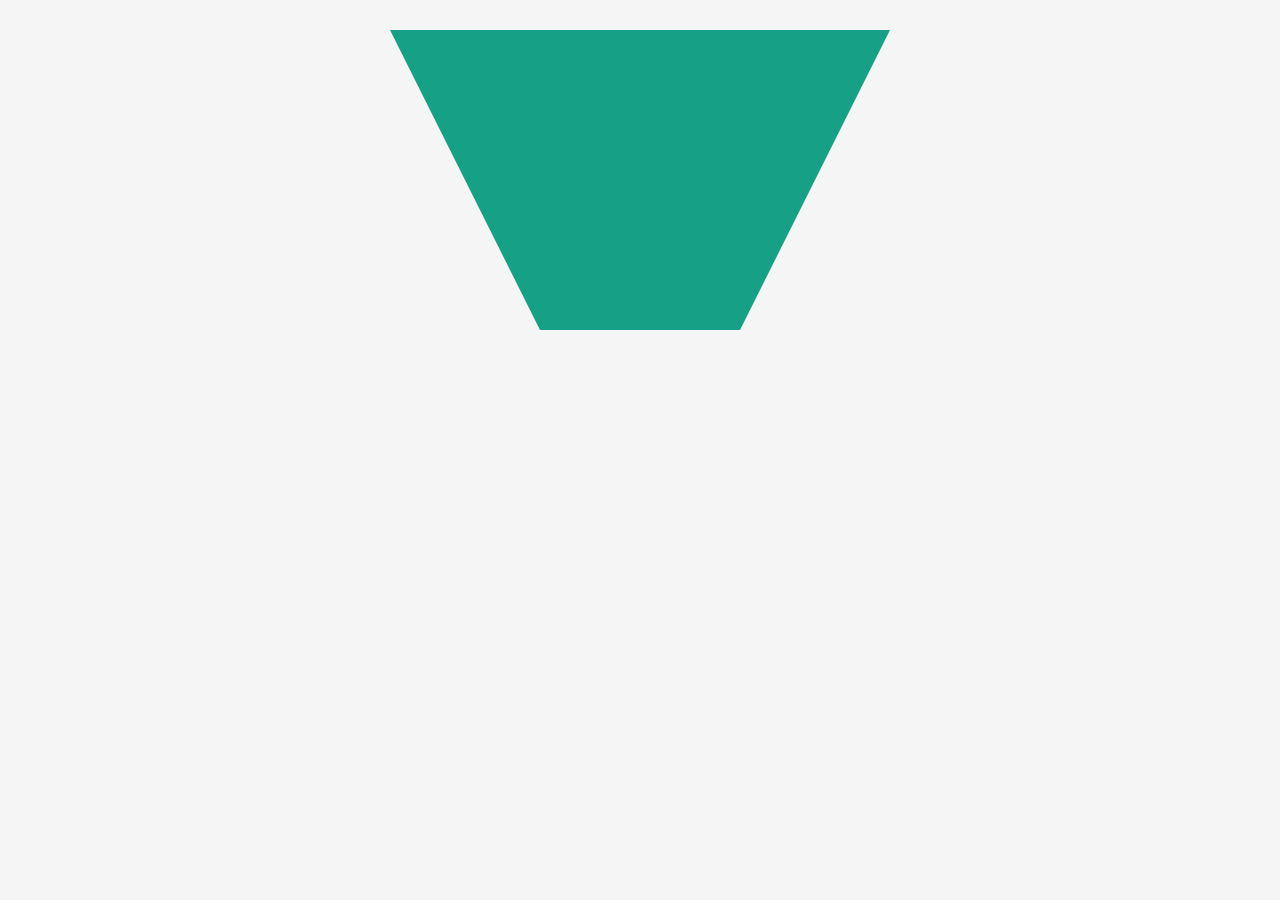
<file: index.html>
<!DOCTYPE html>
<html lang="en">
	<head>
		<meta charset="utf-8">
		<meta name="viewport" content="width=device-width, maximum-scale=1.0, minimum-scale=1.0, initial-scale=1.0">
		<title>polygon</title>
		<link rel="stylesheet" type="text/css" href="style.css">
        </head>
<div class="element">
  
</div>
        </html>
</file>
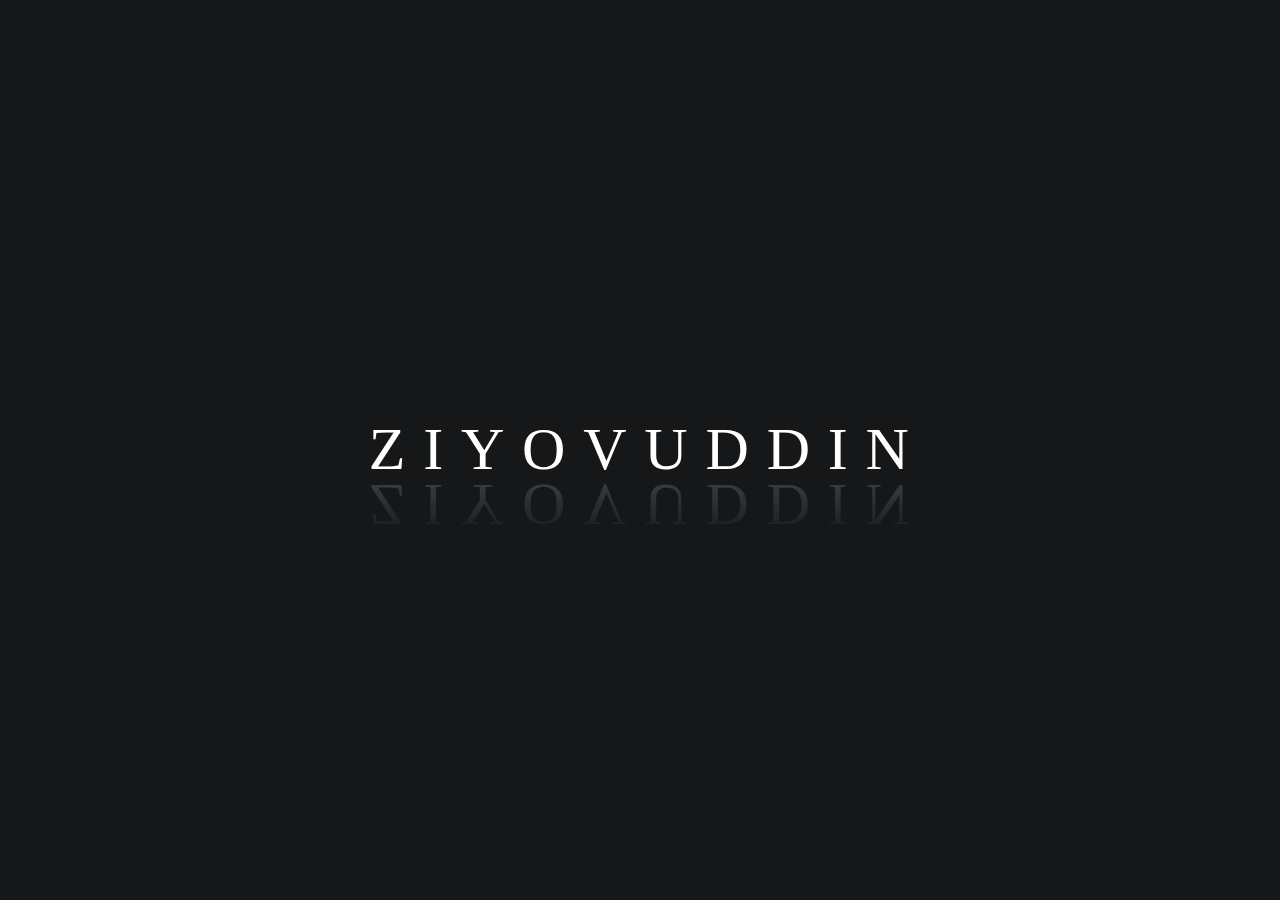
<file: bouncy.html>
<!DOCTYPE html>
<html lang="en">
	<head>
		<meta charset="utf-8">
		<meta name="viewport" content="width=device-width, maximum-scale=1.0, minimum-scale=1.0, initial-scale=1.0">
		<title>bouncy</title>
		<link rel="stylesheet" type="text/css" href="text.css">
        </head>
          <div class="waviy">
            <span style="--i:1">Z</span>
            <span style="--i:2">I</span>
            <span style="--i:3">Y</span>
            <span style="--i:4">O</span>
            <span style="--i:5">V</span>
            <span style="--i:6">U</span>
            <span style="--i:7">D</span>
            <span style="--i:8">D</span>
            <span style="--i:9">I</span>
            <span style="--i:10">N</span>
         
           </div>
        </html>
</file>
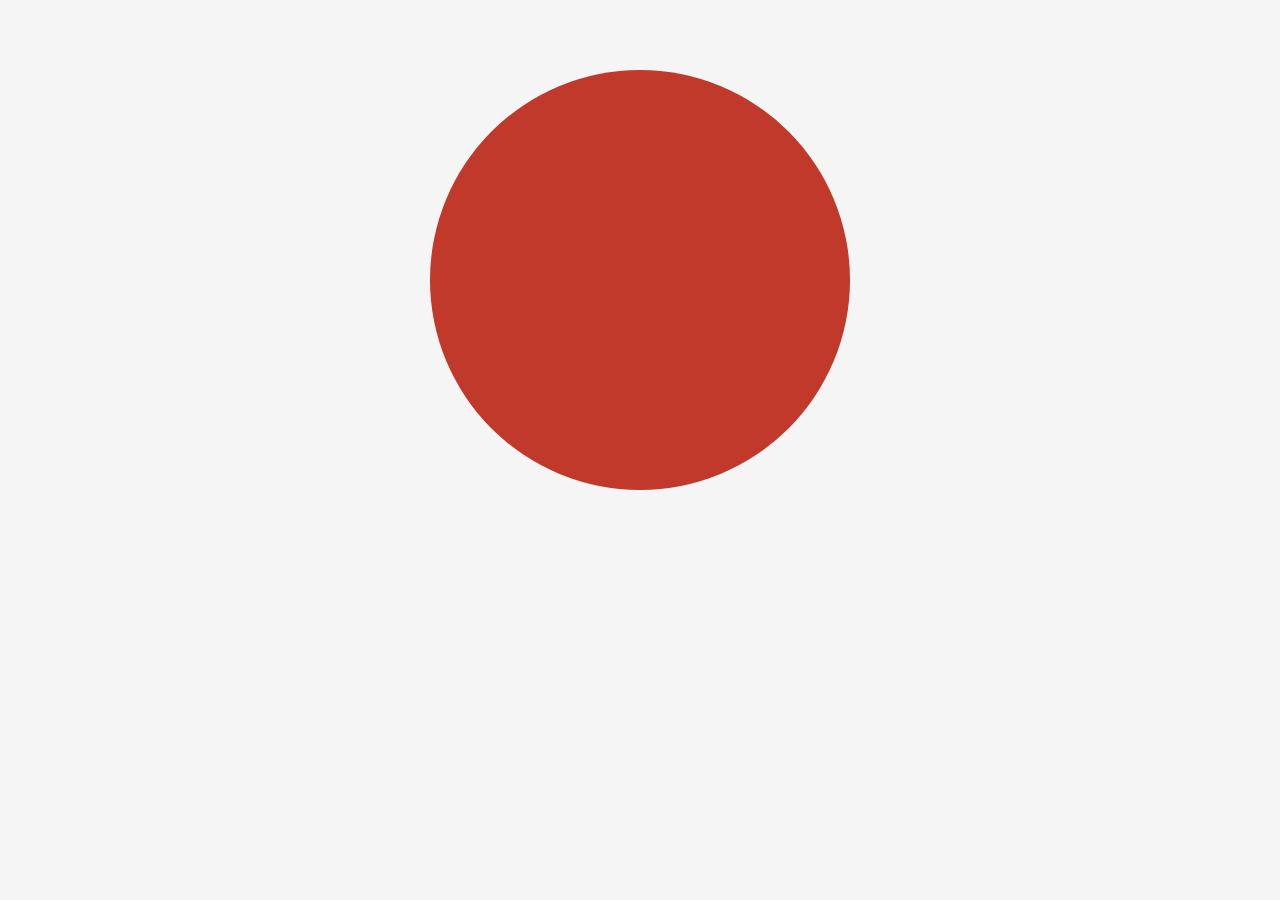
<file: circle.html>
<!DOCTYPE html>
<html lang="en">
	<head>
		<meta charset="utf-8">
		<meta name="viewport" content="width=device-width, maximum-scale=1.0, minimum-scale=1.0, initial-scale=1.0">
		<title>circle</title>
		<link rel="stylesheet" type="text/css" href="style.css">
        </head>
        <div class="cyc">
  </div>
        </html>
</file>
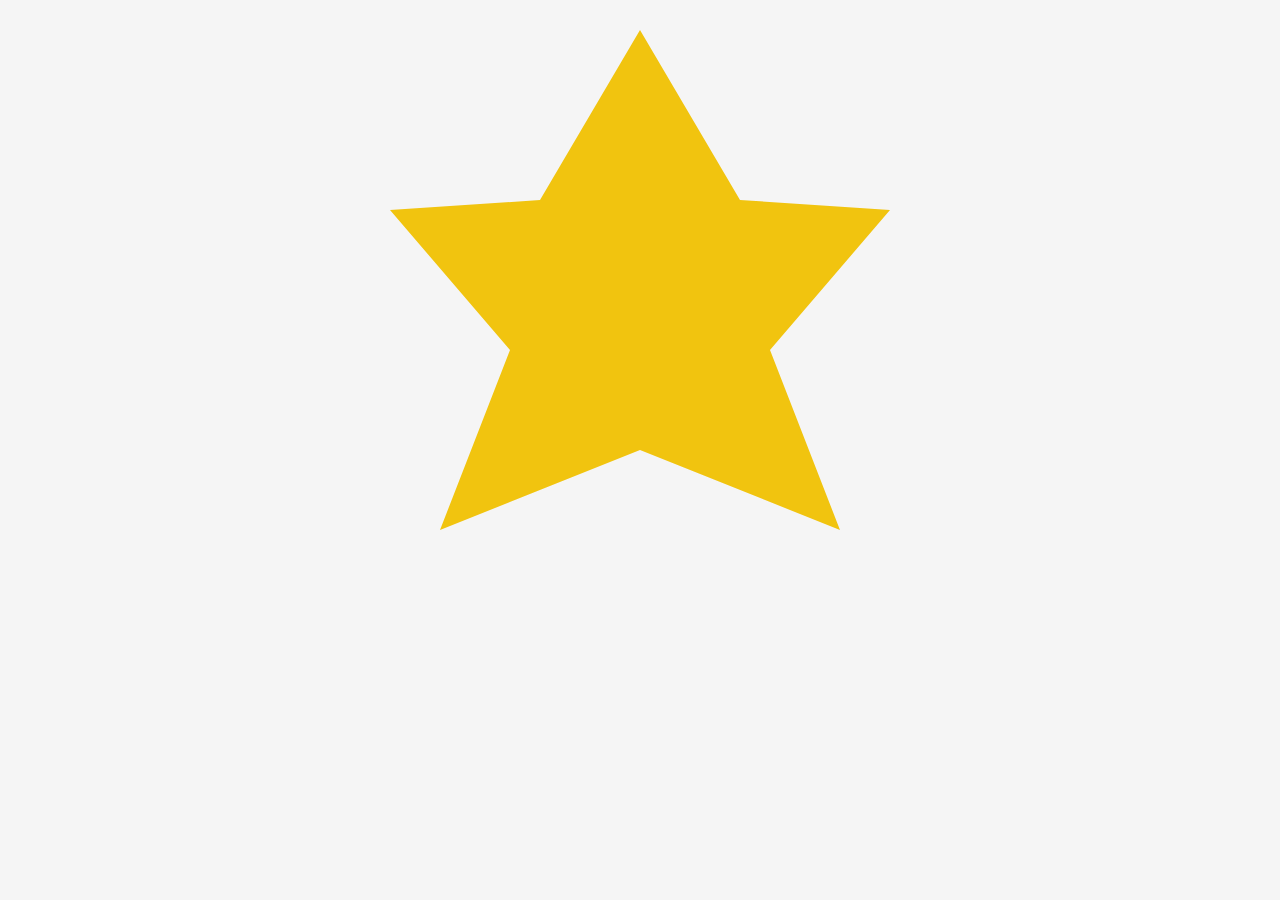
<file: movingstars.html>
<!DOCTYPE html>
<html lang="en">
	<head>
		<meta charset="utf-8">
		<meta name="viewport" content="width=device-width, maximum-scale=1.0, minimum-scale=1.0, initial-scale=1.0">
		<title>moving</title>
		<link rel="stylesheet" type="text/css" href="style.css">
        </head>
        <div class="moving">
  </div>
        </html>
</file>
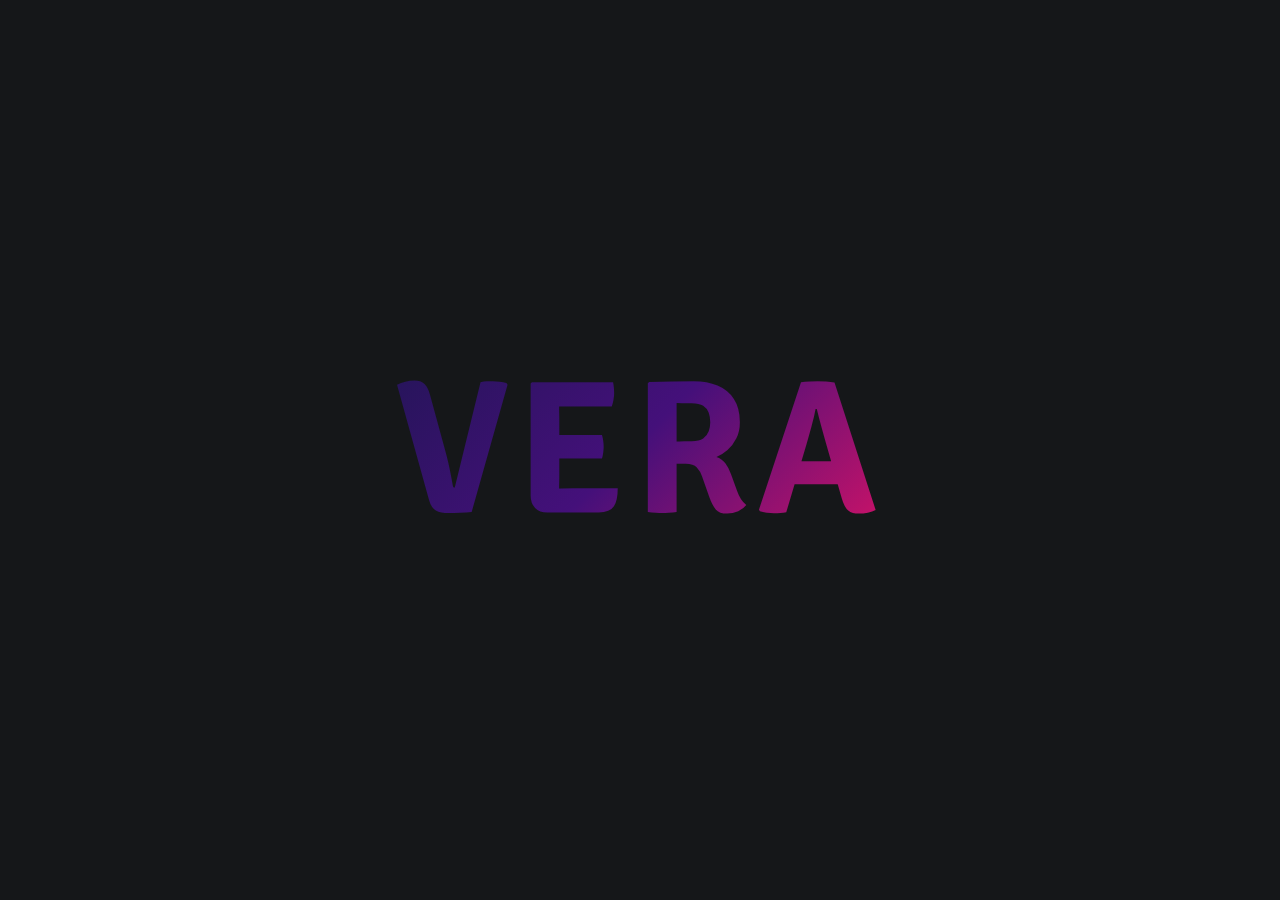
<file: name.html>
<!DOCTYPE html>
<html lang="en">
	<head>
		<meta charset="utf-8">
		<meta name="viewport" content="width=device-width, maximum-scale=1.0, minimum-scale=1.0, initial-scale=1.0">
		<title>name</title>
		<link rel="stylesheet" type="text/css" href="text.css">
        </head>
        <div class="container">
            <div class="row">
              <div class="col-md-12 text-center">
                <h3 class="animate-charcter"> VERA</h3>
              </div>
            </div>
          </div>
        </html>
</file>
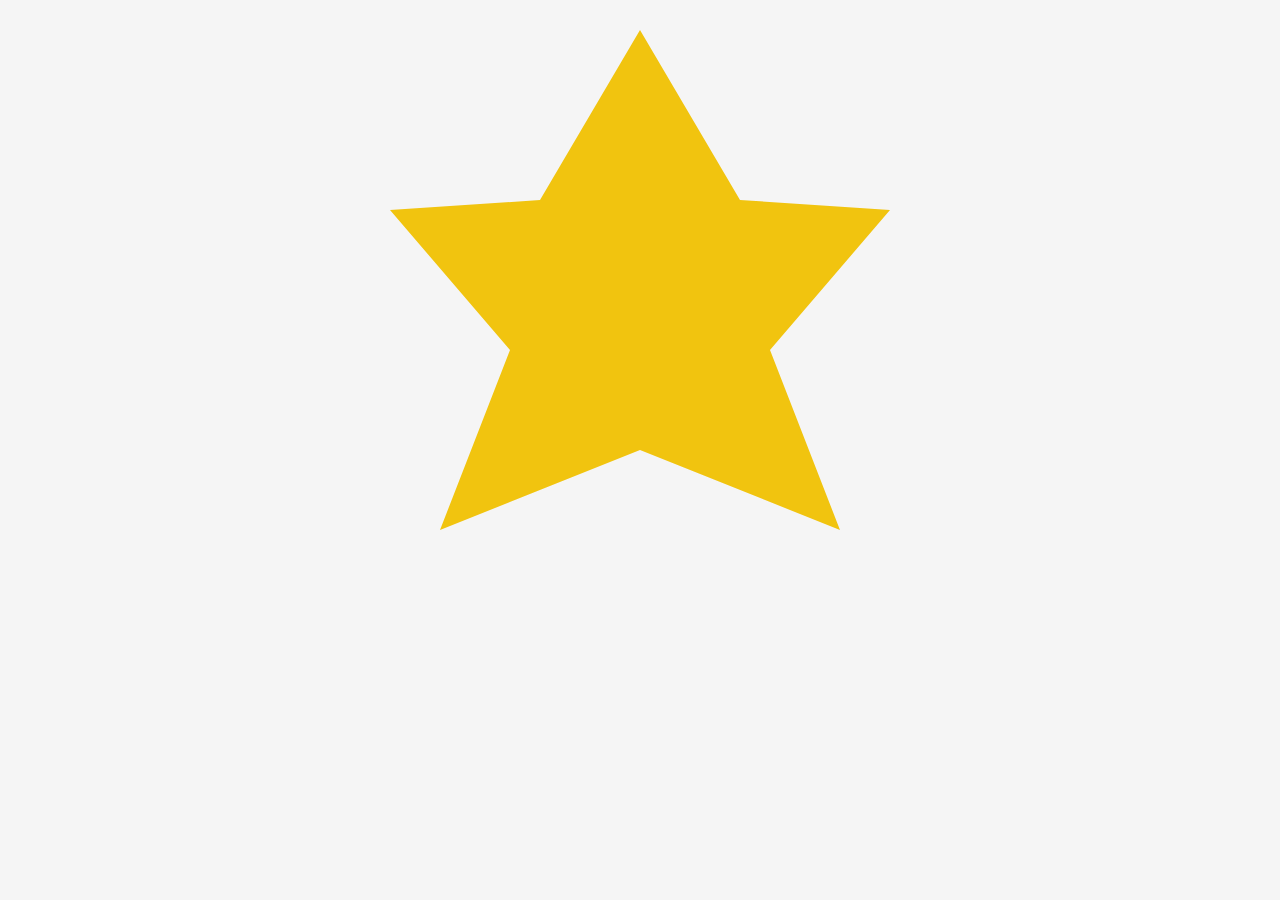
<file: rollingstar.html>
<!DOCTYPE html>
<html lang="en">
	<head>
		<meta charset="utf-8">
		<meta name="viewport" content="width=device-width, maximum-scale=1.0, minimum-scale=1.0, initial-scale=1.0">
		<title>rolling</title>
		<link rel="stylesheet" type="text/css" href="style.css">
        </head>
<div class="rolling">
  
</div>
        </html>
</file>
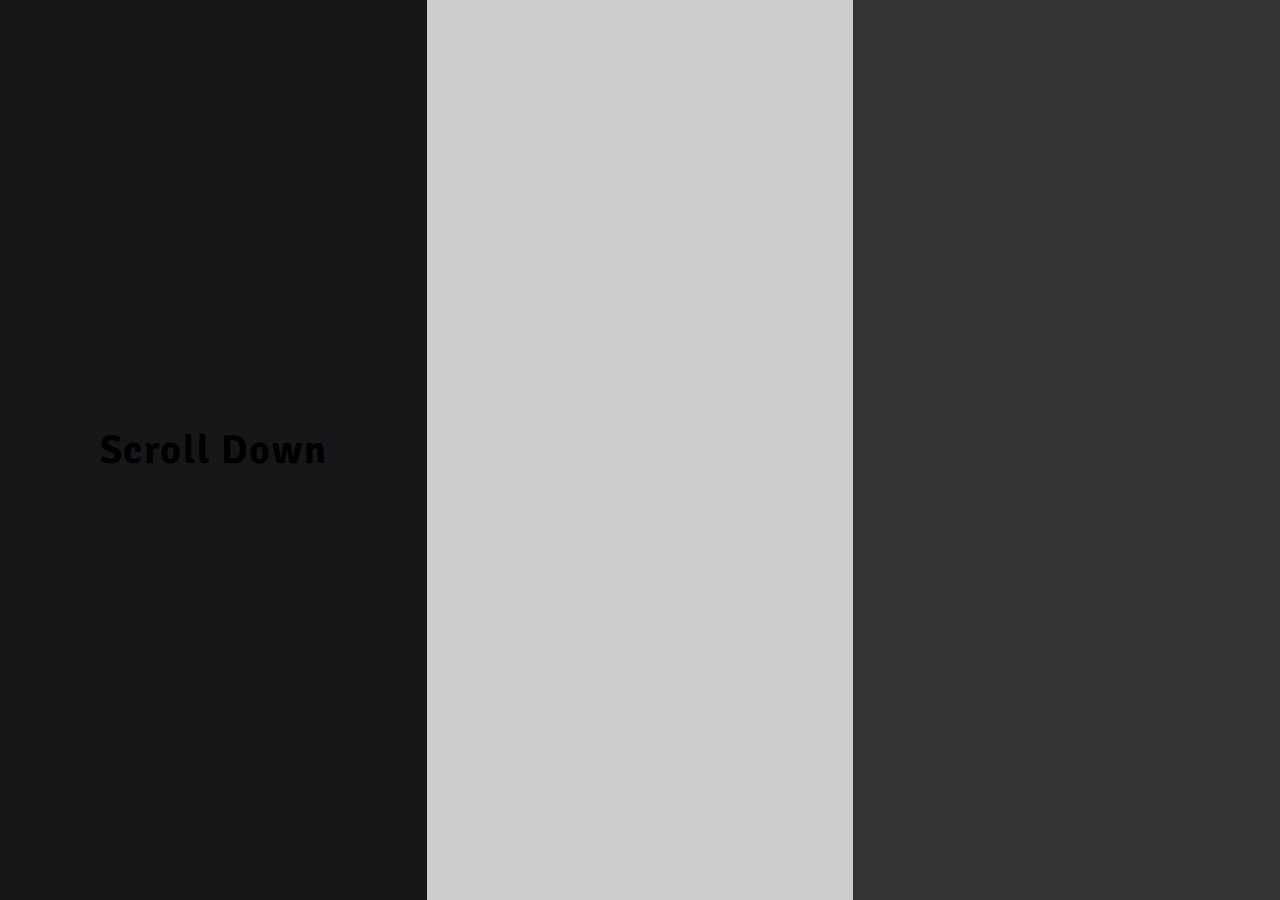
<file: scroll.html>
<!DOCTYPE html>
<html lang="en">
	<head>
		<meta charset="utf-8">
		<meta name="viewport" content="width=device-width, maximum-scale=1.0, minimum-scale=1.0, initial-scale=1.0">
		<title>scroll</title>
		<link rel="stylesheet" type="text/css" href="text.css">
    
        </head>
        <div class="section">
            <h1>Scroll Down</h1>
          </div>
          
          <div class="section bg1">
            <h1 class="revealUp">Animation 1</h1>
          </div>
          
          <div class="section bg2">
            <h1 class="revealUp">Animation 2</h1>
          </div>
          
          <script type="text/javascript" src="text.js"></script>
        </html>
</file>
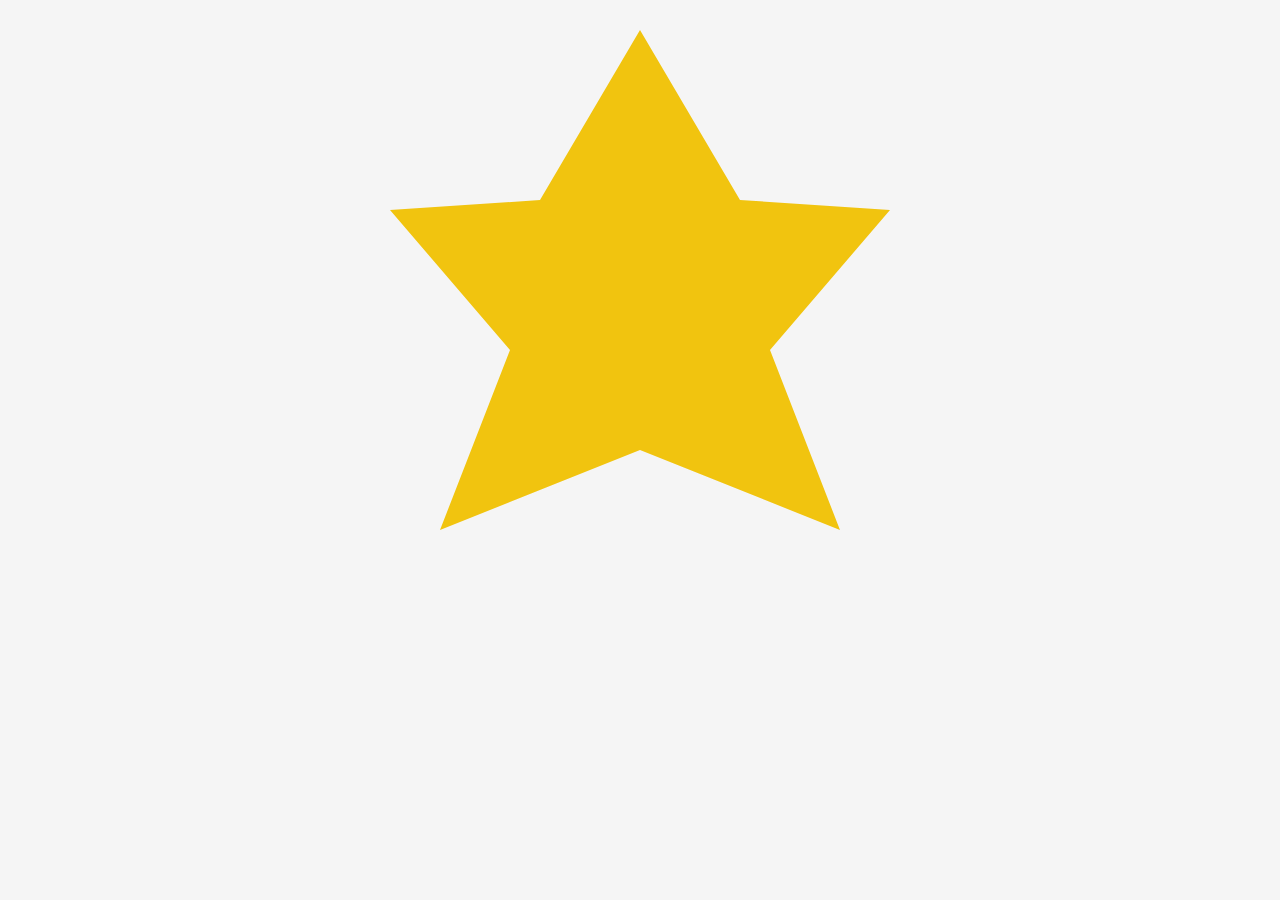
<file: star.html>
<!DOCTYPE html>
<html lang="en">
	<head>
		<meta charset="utf-8">
		<meta name="viewport" content="width=device-width, maximum-scale=1.0, minimum-scale=1.0, initial-scale=1.0">
		<title>star</title>
		<link rel="stylesheet" type="text/css" href="style.css">
        </head>
        
<div class="star">
  </div>
        </html>
</file>
<file: style.css>
@import url(https://fonts.googleapis.com/css?family=Lato:300,400,700,900);
body {
    background-color: #F5F5F5; 
    color: #555;
    font-size: 1.1em;
    font-family: 'Lato', sans-serif;
}
p {
  width: 600px;
  margin: 30px auto;
}
.element {   
  background-color: #16a085;
  color: white;
  width: 500px; 
  height: 300px;
  margin: 30px auto;
  text-align: justify;
  shape-inside: polygon(0 0,  500px 0, 350px 300px, 150px 300px);
  shape-padding: 20px;
  transition: all 2s ease; 
  -webkit-clip-path: polygon(0 0,  500px 0, 350px 300px, 150px 300px);
} 
.element:hover {
  shape-inside: polygon(150px 0, 350px 0, 500px 300px, 0px 300px);
  -webkit-clip-path:  polygon(150px 0, 350px 0, 500px 300px, 0px 300px);
 /* shape-inside: circle(50%, 50%, 50%);
  -webkit-clip-path: circle(50%, 50%, 50%); */
} 
/* circle */


.cyc {   
    /* ... */
    shape-padding: 15px;
    /* blink */
     shape-inside: circle(250px, 250px, 210px);
    -webkit-clip-path: circle(250px, 250px, 210px);
    /* webkit */
    shape-inside: circle(210px at 250px 250px);
    -webkit-clip-path: circle(210px at 250px 250px);
  } 
  .cyc:hover{ 
     -webkit-animation: scale 3s ease infinite;
  } 
  @import url(https://fonts.googleapis.com/css?family=Lato:300,400,700,900);
body {
    background-color: #F5F5F5;
    color: #555;
    font-size: 1.1em;
    font-family: 'Lato', sans-serif;
}
.note{
  width: 600px;
  margin: 20px auto 0;
}

.cyc {   
  background-color: #c0392b;
  color: white;
  width: 500px; 
  height: 500px;
  margin: 30px auto;
  text-align: justify;
  transition: all 3s ease;
  /* new function syntax for webkit browsers */
  shape-inside: circle(210px at 250px 250px);
  -webkit-clip-path: circle(210px at 250px 250px);
   
  /* old function syntax in Blink */
   shape-inside: circle(250px, 250px, 210px);
  -webkit-clip-path: circle(250px, 250px, 210px);
  
  shape-padding: 15px;
} 
.cyc:hover{ 
   -webkit-animation: scale 3s ease infinite;
} 
.cyc:hover .extra {
  -webkit-animation: show 3s ease infinite;
}

@-webkit-keyframes scale {
  0% {
    shape-inside: circle(250px, 250px, 210px);
    -webkit-clip-path: circle(250px, 250px, 210px);
    shape-inside: circle(210px at 250px 250px);
    -webkit-clip-path: circle(210px at 250px 250px);
  }
  50% {
    shape-inside: circle(250px, 250px, 250px);
    -webkit-clip-path: circle(250px, 250px, 250px);
    shape-inside: circle(250px at 250px 250px);
    -webkit-clip-path: circle(250px at 250px 250px);
  }
  100% {
    shape-inside: circle(250px, 250px, 210px);
    -webkit-clip-path: circle(250px, 250px, 210px);
    shape-inside: circle(210px at 250px 250px);
    -webkit-clip-path: circle(210px at 250px 250px);
  }
 }
@keyframes scale {
  0% {
    shape-inside: circle(210px at 250px 250px);
    -webkit-clip-path: circle(210px at 250px 250px);
  }
  50% {
    shape-inside: circle(250px at 250px 250px);
    -webkit-clip-path: circle(250px at 250px 250px);
  }
  100% {
    shape-inside: circle(210px at 250px 250px);
    -webkit-clip-path: circle(210px at 250px 250px);
  }
}

/* star */
@import url(https://fonts.googleapis.com/css?family=Lato:300,400,700,900);
body {
    background-color: #F5F5F5;
    color: #555;
    font-size: 1.1em;
    font-family: 'Lato', sans-serif;
}
.note {
  width: 600px;
  margin: 30px auto;
}

.star {   
  background-color: #f1c40f; 
  color: white;
  width: 500px; 
  height: 500px;
  margin: 30px auto;
  text-align: justify;
  shape-inside: polygon(250px 0, 350px 170px, 500px 180px, 380px 320px, 450px 500px, 250px 420px, 50px 500px, 120px 320px, 0px 180px, 150px 170px );
  shape-padding: 10px;
  transition: all 3s ease; 
  -webkit-clip-path: polygon(250px 0, 350px 170px, 500px 180px, 380px 320px, 450px 500px, 250px 420px, 50px 500px, 120px 320px, 0px 180px, 150px 170px );
} 
.star:hover{ 
   shape-inside: polygon(250px 0, 500px 0, 500px 180px, 500px 320px, 500px 500px, 250px 500px, 0 500px, 0 320px, 0 180px, 0 0);
  -webkit-clip-path: polygon(250px 0, 500px 0, 500px 180px, 500px 320px, 500px 500px, 250px 500px, 0 500px, 0 320px, 0 180px, 0 0);
} 

/* rolling */
@import url(https://fonts.googleapis.com/css?family=Lato:300,400,700,900);
body {
    background-color: #F5F5F5;
    color: #555;
    font-size: 1.1em;
    font-family: 'Lato', sans-serif;
}
.note {
  width: 600px;
  margin: 30px auto;
}

.rolling {   
  background-color: #f1c40f;
  color: white;
  width: 500px; 
  height: 500px;
  margin: 30px auto;
  text-align: justify;
   shape-inside: polygon(250px 0, 350px 170px, 500px 180px, 380px 320px, 450px 500px, 250px 420px, 50px 500px, 120px 320px, 0px 180px, 150px 170px );
  shape-padding: 10px;
  transition: all 3s ease; 
  -webkit-clip-path: polygon(250px 0, 350px 170px, 500px 180px, 380px 320px, 450px 500px, 250px 420px, 50px 500px, 120px 320px, 0px 180px, 150px 170px );  

} 
.rolling:hover{ 
   shape-inside: polygon(0 0, 500px 0, 500px 500px, 0 500px, 0 400px, 0 350px, 0 300px, 0 200px, 0 150px, 0 50px);
  -webkit-clip-path: polygon(0 0, 500px 0, 500px 500px, 0 500px, 0 400px, 0 350px, 0 300px, 0 200px, 0 150px, 0 50px);
} 

/* moving */
.moving {   
    transform-origin: center;
    animation: moving linear 30s infinite reverse;
    right:-160px ;
    top: -50px;
    background-color: #f1c40f;
    color: white;
    width: 500px; 
    height: 500px;
    margin: 30px auto;
     shape-inside: polygon(250px 0, 350px 170px, 500px 180px, 380px 320px, 450px 500px, 250px 420px, 50px 500px, 120px 320px, 0px 180px, 150px 170px );
    shape-padding: 10px; 
    -webkit-clip-path: polygon(250px 0, 350px 170px, 500px 180px, 380px 320px, 450px 500px, 250px 420px, 50px 500px, 120px 320px, 0px 180px, 150px 170px );  
  
  } 

  @keyframes moving{
    100%{
        transform: rotate(360deg);
    }
  }
</file>
<file: text.css>
/* scroll */
@import url("https://fonts.googleapis.com/css?family=Signika+Negative:300,400&display=swap");
*,
*:before,
*:after {
  box-sizing: border-box;
  position: relative;
  letter-spacing: 0.04em;
}
body {
  font-family: "Signika Negative", sans-serif;
  font-weight: 300;
}
.section {
  height: 100vh;
  width: 100%;
  position: relative;
  padding: 0;
  text-align: center;
  overflow: hidden;
  display: flex;
  justify-content: center;
  align-items: center;
}
.bg1 {
  background-color: #ccc;
}
.bg2 {
  background-color: #333;
}
h1 {
  font-size: 40px;
  line-height: 1.2;
  margin: 0;
}
.revealUp {
  opacity: 0;
  visibility: hidden;
}
.spacer {
  height: 50vh;
  background-color: #000;
}



/* name */
.animate-charcter
{
   text-transform: uppercase;
  background-image: linear-gradient(
    -225deg,
    #231557 0%,
    #44107a 29%,
    #ff1361 67%,
    #fff800 100%
  );
  background-size: auto auto;
  background-clip: border-box;
  background-size: 200% auto;
  color: #fff;
  background-clip: text;
  text-fill-color: transparent;
  -webkit-background-clip: text;
  -webkit-text-fill-color: transparent;
  animation: textclip 2s linear infinite;
  display: inline-block;
      font-size: 190px;
}

@keyframes textclip {
  to {
    background-position: 200% center;
  }
}

/* twinkle */
@import url("https://fonts.googleapis.com/css?family=Raleway:900&display=swap");

body {
    margin: 0px;
}

#container {
    position: absolute;
    margin: auto;
    width: 100vw;
    height: 80pt;
    top: 0;
    bottom: 0;

    filter: url(#threshold) blur(0.6px);
}

#text1,
#text2 {
    position: absolute;
    width: 100%;
    display: inline-block;

    font-family: "Raleway", sans-serif;
    font-size: 80pt;

    text-align: center;

    user-select: none;
}


/* bouncy */
@import url('https://fonts.googleapis.com/css2?family=Alfa+Slab+One&display=swap');
* {
  padding: 0;
  margin: 0;
  box-sizing: border-box;
}

body {
  background-color:  #151719;
  display: flex;
  justify-content: center;
  align-items: center;
  min-height: 100vh;
}
.waviy {
  position: relative;
  -webkit-box-reflect: below -20px linear-gradient(transparent, rgba(0,0,0,.2));
  font-size: 60px;
}
.waviy span {
  font-family: 'Alfa Slab One', cursive;
  position: relative;
  display: inline-block;
  color: #fff;
  text-transform: uppercase;
  animation: waviy 1s 10000000000000000s;
  animation-delay: calc(.1s * var(--i));
  
}
@keyframes waviy {
  0%,40%,100% {
    transform: translateY(0)
  }
  20% {
    transform: translateY(-20px)
  }
}
</file>
